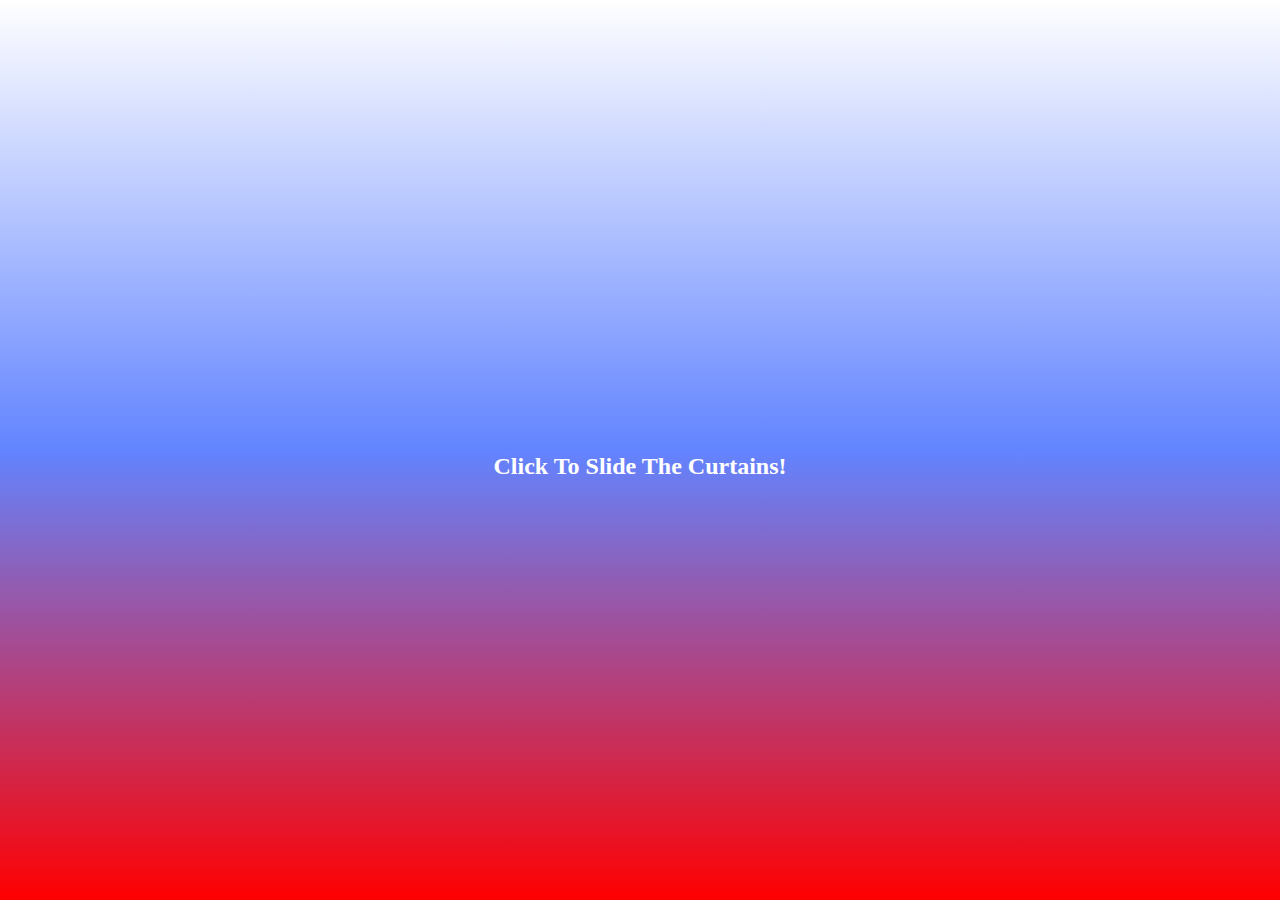
<file: Curtain  Effect/index.html>
<!DOCTYPE html>
<html lang="en">
  <head>
    <meta charset="UTF-8" />
    <meta name="viewport" content="width=device-width, initial-scale=1.0" />
    <title>Curtain Effect</title>
    <link rel="stylesheet" href="./style.css" />
  </head>
  <body>
    <div class="inner">
      <h1>This Is The Inner Division</h1>
    </div>

    <div class="curtain-container">
      <div class="left-curtain" id="leftCurtain"></div>
      <div class="right-curtain" id="rightCurtain"></div>
      <h1 class="curtain-heading" id="heading">Click To Slide The Curtains!</h1>
    </div>

    <script>
      const leftCurtain = document.getElementById("leftCurtain");
      const rightCurtain = document.getElementById("rightCurtain");
      const heading = document.getElementById("heading");

      function closeCurtains() {
        leftCurtain.classList.add("open");
        rightCurtain.classList.add("open");
        heading.style.display = "none";
      }

      function openCurtains() {
        leftCurtain.classList.remove("open");
        rightCurtain.classList.remove("open");
        heading.style.display = "block"; // Show the heading when curtains open
      }

      leftCurtain.addEventListener("click", closeCurtains);
      rightCurtain.addEventListener("click", closeCurtains);
      heading.addEventListener("click", closeCurtains);
    </script>
  </body>
</html>
</file>
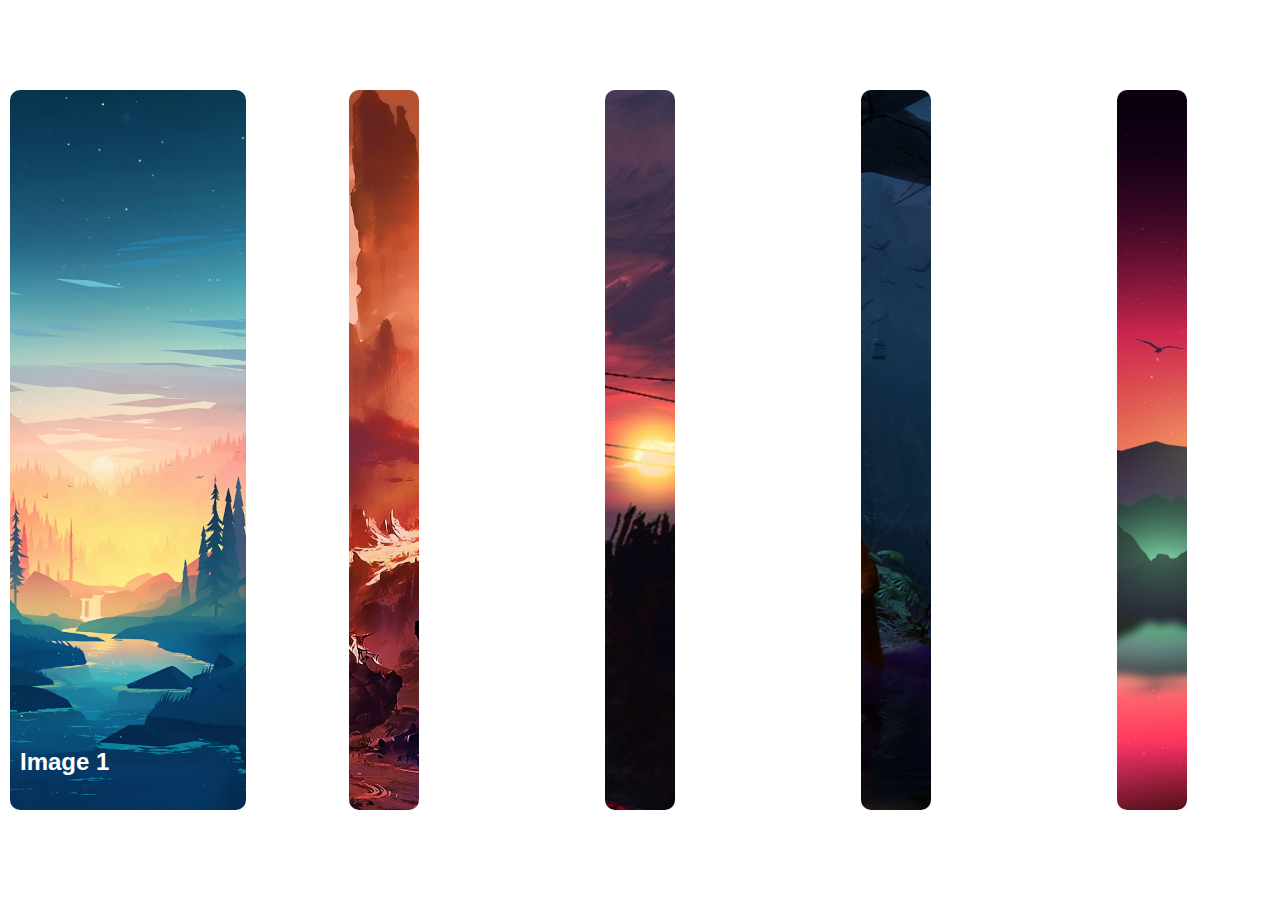
<file: Expanding Cards/index.html>
<!DOCTYPE html>
<html lang="en">
<head>
    <meta charset="UTF-8">
    <meta name="viewport" content="width=device-width, initial-scale=1.0">
    <title>Expanding Cards</title>
    <link rel="stylesheet" href="index.css">
    
</head>
<body>
    <div class="container">
        <div class="panel active" style="background-image: url('./images/1.jpg');">
            <h3>Image 1</h3>
        </div>
    </div>

    <div class="container">
        <div class="panel" style="background-image: url('./images/2.jpg');">
            <h3>Image 2</h3>
        </div>
    </div>

    <div class="container">
        <div class="panel" style="background-image: url('./images/3.jpg');">
            <h3>Image 3</h3>
        </div>
    </div>

    <div class="container">
        <div class="panel" style="background-image: url('./images/4.jpg');">
            <h3>Image 4</h3>
        </div>
    </div>

    <div class="container">
        <div class="panel" style="background-image: url('./images/5.jpg');">
            <h3>Image 5</h3>
        </div>
    </div>

    <script src="./index.js"></script>
</body>

</html>
</file>
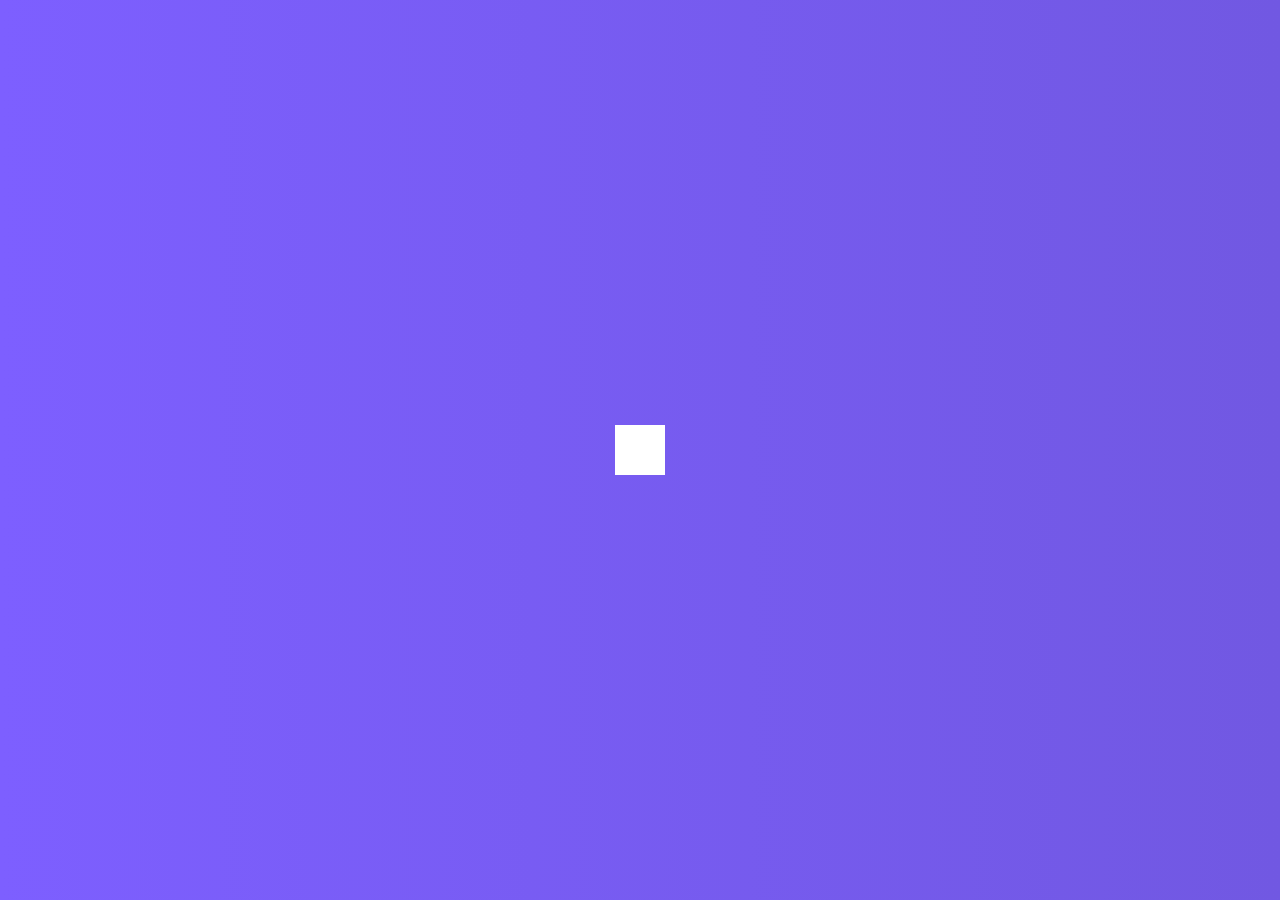
<file: Hidden Search Widget/index.html>
<!DOCTYPE html>
<html lang="en">
<head>
    <meta charset="UTF-8">
    <meta name="viewport" content="width=device-width, initial-scale=1.0">
    <title>Hidden Search Widget</title>
    <link rel="stylesheet" href="https://cdnjs.cloudflare.com/ajax/libs/font-awesome/6.4.0/css/all.min.css" integrity="sha512-iecdLmaskl7CVkqkXNQ/ZH/XLlvWZOJyj7Yy7tcenmpD1ypASozpmT/E0iPtmFIB46ZmdtAc9eNBvH0H/ZpiBw==" 
        crossorigin="anonymous" 
        referrerpolicy="no-referrer" />
    
    <link rel="stylesheet" href="./style.css">
</head>
<body>
    <div class="search ">
        <input type="text" class="input" placeholder="Search..">
        <button class="btn">
            
            <i class="fa-solid fa-magnifying-glass"></i>
        </button>
        </div>
   
<script>
    const search=document.querySelector(".search")
    const btn=document.querySelector(".btn")
    const input=document.querySelector(".input")


btn.addEventListener("click",()=>{
    search.classList.toggle("active")
    input.focus()

})
</script>
</body>


</html>
</file>
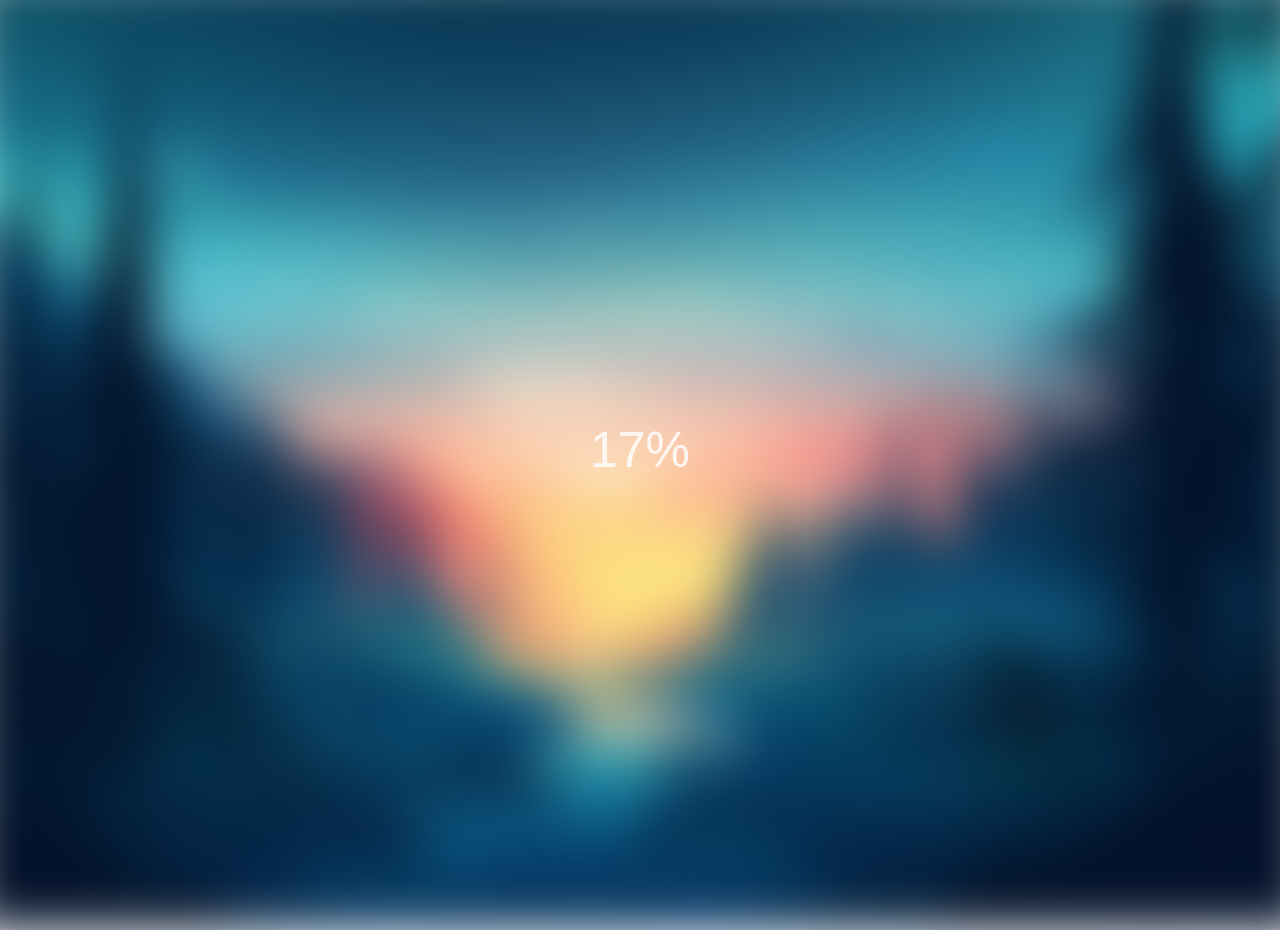
<file: Loader/index.html>
<!DOCTYPE html>
<html lang="en">
  <head>
    <meta charset="UTF-8" />
    <meta name="viewport" content="width=device-width, initial-scale=1.0" />
    <title>Blurry Loading</title>
    <link
      rel="stylesheet"
      href="https://cdnjs.cloudflare.com/ajax/libs/font-awesome/6.4.0/css/all.min.css"
      integrity="sha512-iecdLmaskl7CVkqkXNQ/ZH/XLlvWZOJyj7Yy7tcenmpD1ypASozpmT/E0iPtmFIB46ZmdtAc9eNBvH0H/ZpiBw=="
      crossorigin="anonymous"
      referrerpolicy="no-referrer"
    />

    <link rel="stylesheet" href="./style.css" />
  </head>
  <body>
    <section class="bg"></section>
    <div class="left"></div>
    <div class="right"></div>
    <div class="loading-text">0%</div>

    <script src="./script.js"></script>
  </body>
</html>
</file>
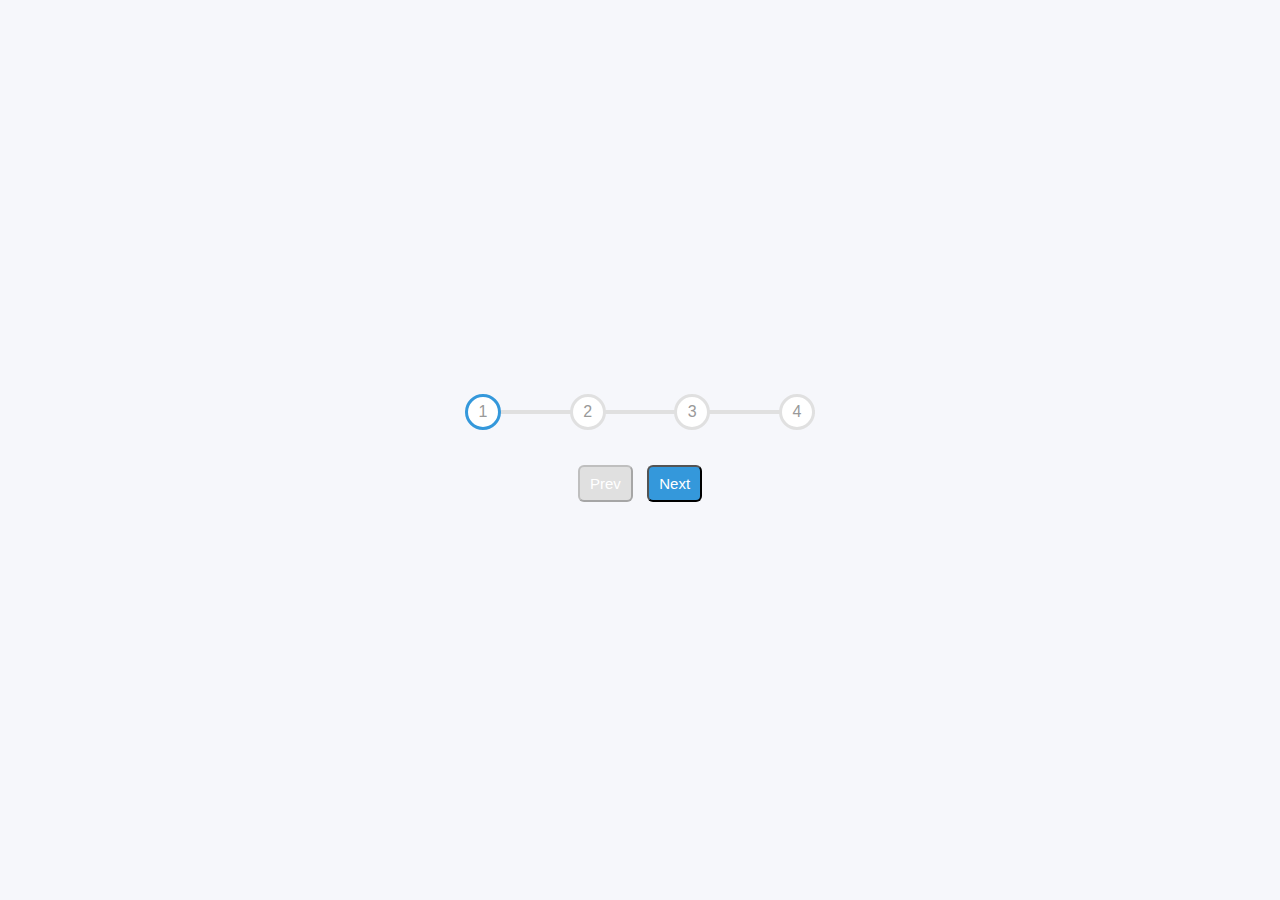
<file: Progess Steps/index.html>
<!DOCTYPE html>
<html lang="en">
<head>
    <meta charset="UTF-8">
    <meta name="viewport" content="width=device-width, initial-scale=1.0">
    <title>Progess Steps</title>
    <link rel="stylesheet" href="./style.css">
</head>
<body>
    <div class="container">
        <div class="progress-container">
            <div class="progress" id="progress"></div>
            <div class="circle active">1</div>
            <div class="circle">2</div>
            <div class="circle">3</div>
            <div class="circle">4</div>
        </div>

        <button class="btn" id="prev" disabled>Prev</button>
        <button class="btn" id="next" >Next</button>
    </div>
   
<script src="./script.js"></script>
</body>


</html>
</file>
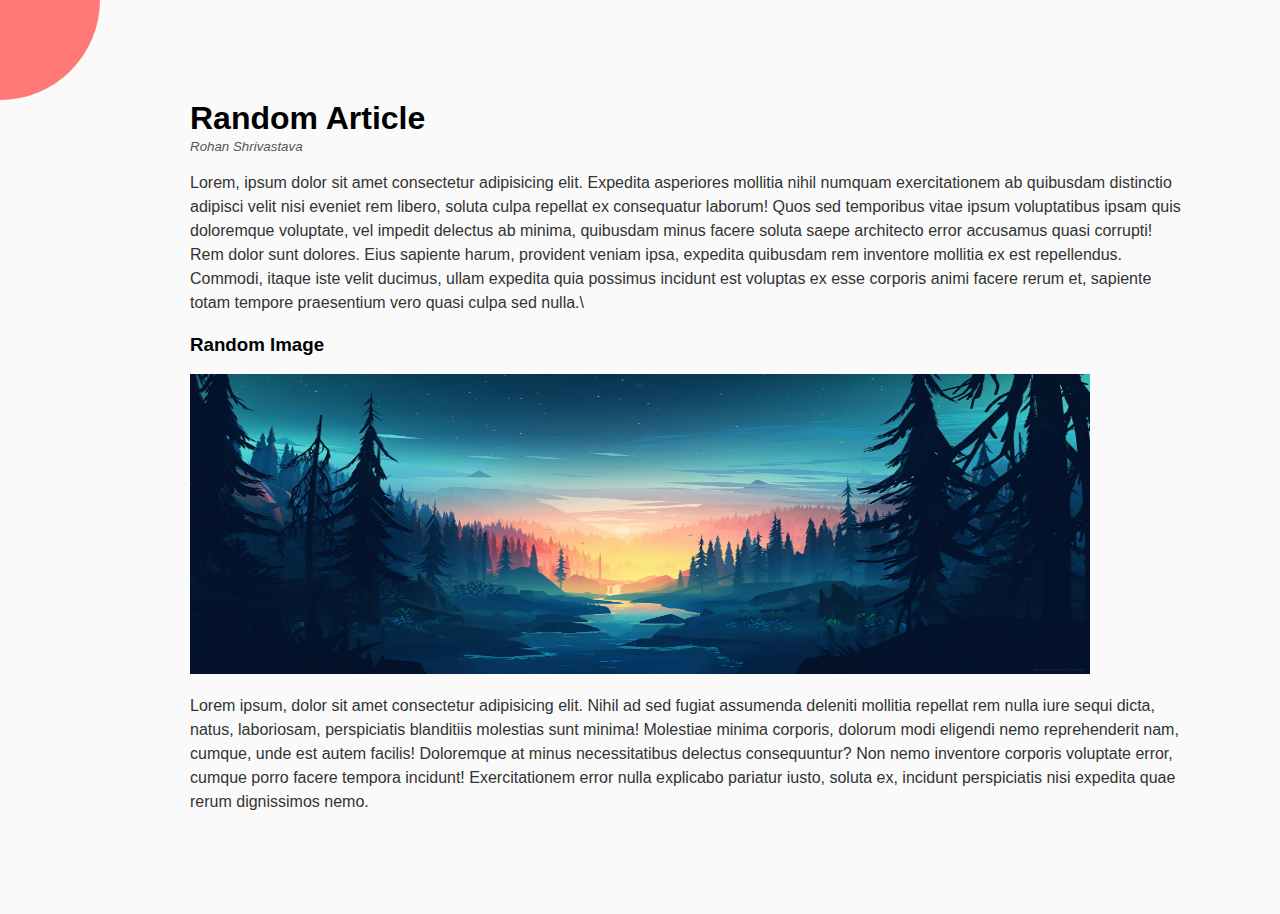
<file: Rotating Navigation/index.html>
<!DOCTYPE html>
<html lang="en">
<head>
    <meta charset="UTF-8">
    <meta name="viewport" content="width=device-width, initial-scale=1.0">
    <title>Rotating Navigation</title>
    <link rel="stylesheet" href="https://cdnjs.cloudflare.com/ajax/libs/font-awesome/6.4.0/css/all.min.css" integrity="sha512-iecdLmaskl7CVkqkXNQ/ZH/XLlvWZOJyj7Yy7tcenmpD1ypASozpmT/E0iPtmFIB46ZmdtAc9eNBvH0H/ZpiBw==" 
        crossorigin="anonymous" 
        referrerpolicy="no-referrer" />
    <link rel="stylesheet" href="./style.css">
</head>
<body>
    <div class="container ">
        <div class="circle-container">
            <div class="circle">
                <button id="close">
                    <i class="fas fa-times"></i>
                </button>
                <button id="open">
                    <i class="fas fa-bars"></i>
                </button>
            </div>
        </div>

        <div class="content">
            <h1>Random Article</h1>
            <small>Rohan Shrivastava</small>
            <p>Lorem, ipsum dolor sit amet consectetur adipisicing elit. Expedita asperiores mollitia nihil numquam exercitationem ab quibusdam distinctio adipisci velit nisi eveniet rem libero, soluta culpa repellat ex consequatur laborum! Quos sed temporibus vitae ipsum voluptatibus ipsam quis doloremque voluptate, vel impedit delectus ab minima, quibusdam minus facere soluta saepe architecto error accusamus quasi corrupti! Rem dolor sunt dolores. Eius sapiente harum, provident veniam ipsa, expedita quibusdam rem inventore mollitia ex est repellendus. Commodi, itaque iste velit ducimus, ullam expedita quia possimus incidunt est voluptas ex esse corporis animi facere rerum et, sapiente totam tempore praesentium vero quasi culpa sed nulla.\</p>
            
            <h3>Random Image</h3>
            <img src="./1.jpg" height="300px" width="90%">
            <p>Lorem ipsum, dolor sit amet consectetur adipisicing elit. Nihil ad sed fugiat assumenda deleniti mollitia repellat rem nulla iure sequi dicta, natus, laboriosam, perspiciatis blanditiis molestias sunt minima! Molestiae minima corporis, dolorum modi eligendi nemo reprehenderit nam, cumque, unde est autem facilis! Doloremque at minus necessitatibus delectus consequuntur? Non nemo inventore corporis voluptate error, cumque porro facere tempora incidunt! Exercitationem error nulla explicabo pariatur iusto, soluta ex, incidunt perspiciatis nisi expedita quae rerum dignissimos nemo.</p>
        </div>
        
    </div>

    <nav>
        <ul>
            <li><i class="fas fa-home"></i>Home</li>
            <li><i class="fas fa-user-alt"></i>About</li>
            <li><i class="fas fa-envelope"></i>Contact</li>
        </ul>
    </nav>
   
<script src="./script.js"></script>
</body>


</html>
</file>
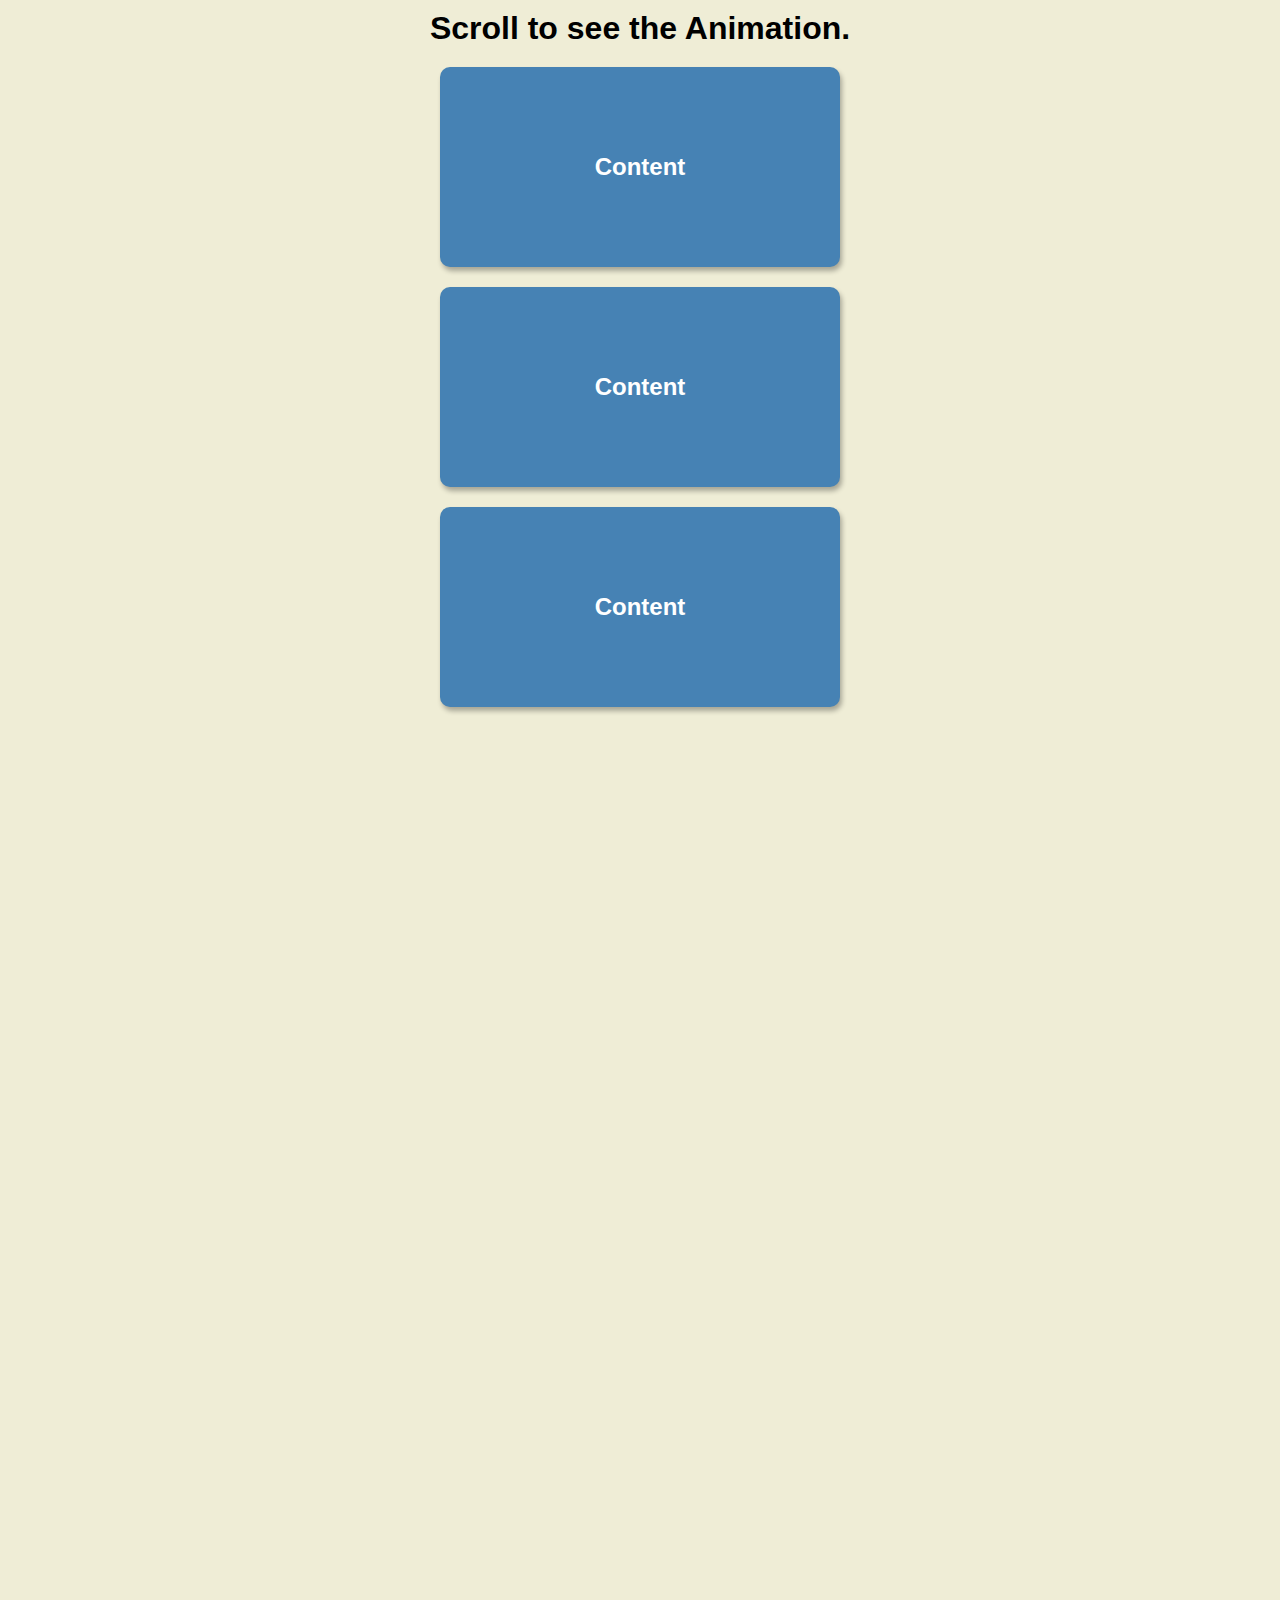
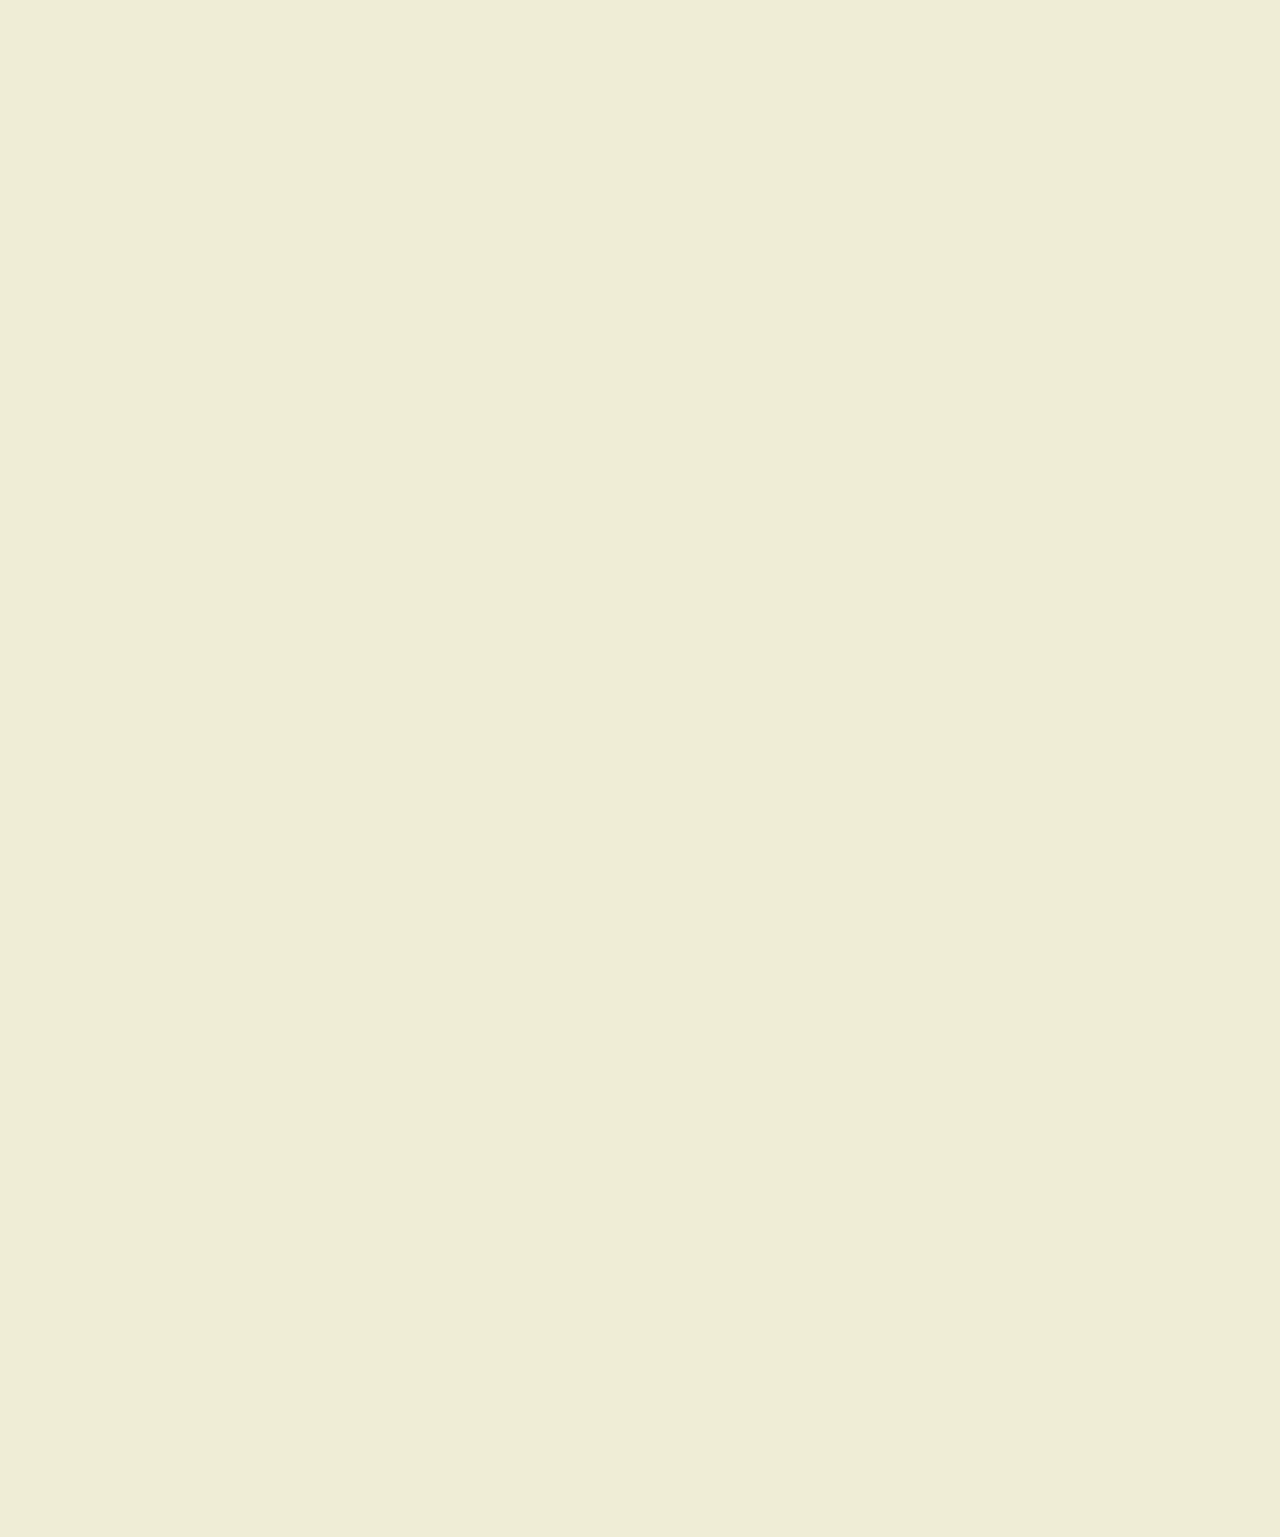
<file: Scroll Animation/index.html>
<!DOCTYPE html>
<html lang="en">
<head>
    <meta charset="UTF-8">
    <meta name="viewport" content="width=device-width, initial-scale=1.0">
    <title>Scroll Animation</title>
    <link rel="stylesheet" href="https://cdnjs.cloudflare.com/ajax/libs/font-awesome/6.4.0/css/all.min.css" integrity="sha512-iecdLmaskl7CVkqkXNQ/ZH/XLlvWZOJyj7Yy7tcenmpD1ypASozpmT/E0iPtmFIB46ZmdtAc9eNBvH0H/ZpiBw==" 
        crossorigin="anonymous" 
        referrerpolicy="no-referrer" />
    
    <link rel="stylesheet" href="./style.css">
</head>

<body>
    <h1>Scroll to see the Animation.</h1>
    <div class="box"><h2>Content</h2></div>
    <div class="box"><h2>Content</h2></div>
    <div class="box"><h2>Content</h2></div>
    <div class="box"><h2>Content</h2></div>
    <div class="box"><h2>Content</h2></div>
    <div class="box"><h2>Content</h2></div>
    <div class="box"><h2>Content</h2></div>
    <div class="box"><h2>Content</h2></div>
    <div class="box"><h2>Content</h2></div>
    <div class="box"><h2>Content</h2></div>
    <div class="box"><h2>Content</h2></div>
    <div class="box"><h2>Content</h2></div>
    <div class="box"><h2>Content</h2></div>
    <div class="box"><h2>Content</h2></div>

    <script src="./script.js"></script>
</body>
 

</html>
</file>
<file: Expanding Cards/index.css>
body{
    font-family: sans-serif;
    display: flex;
    align-items: center;
    justify-content: center;
    height: 100vh;
    overflow:hidden;
    margin:0;
}
.container{
    display:flex;
    width: 90vw;
    align-items: center;
    justify-content: center;
}

.panel{
    background-size: auto 100%;
    background-position: center;
    background-repeat: no-repeat;
    height: 80vh;
    border-radius: 10px;
    color: #fff;
    cursor: pointer;
    flex: 0.3;
    margin: 10px;
    position: relative;
    transition: flex 0.7s ease-in;
}

.panel h3{
    font-size: 24px;
    position: absolute;
    bottom: 10px;
    left: 10px;
    opacity: 0;

}

.panel.active{
    flex: 5;
}

.panel.active h3{
    opacity: 1;
    transition: opacity 0.3s ease-in 0.4s;
}

@media(max-width: 480px) {
    .container{
        width: 100vw;
    }

    .panel:nth-last-of-type(5),.panel:nth-last-of-type(4){
        display: none;
    }
    
}
</file>
<file: Hidden Search Widget/style.css>
body{
    background-image: linear-gradient(90deg,#7d5fff,#7158e2);
    font-family: sans-serif;
    display: flex;
    align-items: center;
    justify-content: center;
    overflow:hidden;
    margin:0;
    height: 100vh;
}

.search{
    position: relative;
    height: 50px;
}

.search .input{
    background-color: #fff;
    border: 0;
    font-size: 18px;
    padding: 15px;
    height: 20px;
    width: 20px;
    transition: width 0.3s ease;
}

.btn{
    background-color: #fff;
    border: 0;
    cursor: pointer;
    font-size: 24px;
    position: absolute;
    top: 0;
    right: 0;
    height: 50px;
    width: 50px;
    transition: transform 0.3s ease;
}



.btn:focus,
.input:focus{
    outline: none;
}

.search.active .input{
    width: 200px;
}

.search.active .btn{
    transform: rotateX(198px);
    
}
</file>
<file: Loader/style.css>
body {
  font-family: sans-serif;
  display: flex;
  align-items: center;
  justify-content: center;
  overflow: hidden;
  margin: 0;
  height: 100vh;
}

.bg {
  background: url(./1.jpg) no-repeat center center/cover;
  position: absolute;
  top: -30px;
  left: -30px;
  width: calc(100vw + 60px);
  height: calc(100vh + 60px);
  z-index: -1;
  filter: blur(0px);
}

.loading-text {
  font-size: 50px;
  color: #fff;
}
</file>
<file: Progess Steps/style.css>
:root{
    --line-border-fill:#3498db;
    --line-border-empty:#e0e0e0;
}

body{
    background-color: #f6f7fb;
    font-family: sans-serif;
    display: flex;
    align-items: center;
    justify-content: center;
    height: 100vh;
    overflow:hidden;
    margin:0;
}
.container{
    text-align: center;
}

.progress-container{
    display: flex;
    justify-content: space-between;
    position: relative;
    margin-bottom: 30px;
    max-width:100% ;
    width: 350px;
}

.progress-container:before{
    content: "";
    background-color: var(--line-border-empty);
    position: absolute;
    top: 50%;
    left: 0%;
    transform: translateY(-50%);
    height:4px;
    width: 100%;
    z-index: -1;
    transition: 0.4 ease;

}

.progress{
    background-color: var(--line-border-fill);
    position: absolute;
    top: 50%;
    left: 0%;
    transform: translateY(-50%);
    height:4px;
    width: 0%;
    z-index: -1;
    transition: 0.4 ease;

}

.circle{
    background-color: #fff;
    color: #999;
    border-radius: 50%;
    height: 30px;
    width: 30px;
    display: flex;
    align-items: center;
    justify-content: center;
    border: 3px solid var(--line-border-empty);
    transition: .4s ease;
}

.circle.active{
    border: 3px solid var(--line-border-fill);

}

.btn{
    color: #fff;
    border-radius: 6px;
    cursor: pointer;
    background-color: var(--line-border-fill);
    padding: 8px 10px;
    margin: 5px;
    font-size: 15px;

}
.btn:active{
    transform: scale(0.98);
}

.btn:focus{
    outline: 0;
}

.btn:disabled{
    background-color: var(--line-border-empty);
    cursor: not-allowed;
}
</file>
<file: Rotating Navigation/style.css>
body{
    background-color: #333;
    font-family: sans-serif;

    overflow-x:hidden;
    margin:0;
}

.container{
    background-color: #fafafa;
    transform-origin: top left;
    transition:transform 0.5s linear;
    width:100vw;
    
    padding: 50px;
}

.container.show-nav{
    transform: rotate(-20deg);
}

.container.show-nav .circle{
    transform: rotate(-70deg);
}


.container.show-nav + nav li{
    transform: translateX(0);
    transition-delay: 0.3s;
}

.circle-container{
    position: fixed;
    top: -100px;
    left: -100px;
}

.circle{
    background-color: #ff7979;
    height: 200px;
    width: 200px;
    border-radius: 50%;
    position: relative;
    transition: transform 0.5s linear;
}



.circle button{
    position:absolute;
    top: 50%;
    left: 50%;
    height: 10px;
    background: transparent;
    border: 0;
    font-size: 26px;
    color:#fff;
}

.circle button:focus{
    outline: none;

}

.circle button#open{
    left: 60%;
    top: 60%;
}

.circle button#close{
    top: 60%;
    right: 60%;
    transform: rotate(90deg);
    transform-origin: top left;
}

.content img{
    max-width: 100%;
}

.content{
    max-width: 1000px;
    margin: 50px auto;
}
.content h1{
    margin: 0%;

}

.content small{
    color: #555;
    font-style: italic;
}

.content p{
    color: #333;
    line-height: 1.5;
}

nav{
    position: fixed;
    bottom: 0%;
    left: 0%;
    z-index: 100;
}

nav ul{
    list-style-type: none;
    padding: 30px;
}

nav ul li{
    text-transform: uppercase;
    color: #fff;
    margin: 40px 0;
    transform: translateX(-100%);
    transition: transform 0.4s ease-in ;
}

nav ul li i{
    font-size: 20px;
    margin-right: 10px;
}

nav ul li + li{
    margin-left: 15px;
    transform: translateX(-150%);
}

nav ul li + li + li{
    margin-left: 30px;
    transform: translateX(-200%);
}
</file>
<file: Scroll Animation/style.css>
body{
    background-color: #efedd6;
    font-family: sans-serif;
    display: flex;
    flex-direction: column;
    align-items: center;
    justify-content: center;
    margin:0;
    overflow-x: hidden;
  
}

h1{
    margin: 10px;
}

.box{
    background-color: steelblue;
    color: #fff;
    display: flex;
    align-items: center;
    justify-content: center;
    width:400px;
    height: 200px;
    margin: 10px;
    border-radius: 10px;
    box-shadow: 2px 4px 5px rgba(0,0,0,0.3);
    transform: translateX(300%);
    transition:transform 0.4s ease;
}

.box:nth-last-of-type(even){
    transform: translateX(-300%);
}

.box.show{
    transform:translateX(0) ; 
}
</file>
<file: Curtain  Effect/style.css>
/* Reset default margin and padding on the body */
body {
  margin: 0;
  padding: 0;
  overflow-x: hidden;
}

/* Styles for the full viewport inner division */
.inner {
  width: 100vw;
  height: 100vh;
  background-color: #00dbde;
  background-image: linear-gradient(90deg, #00dbde 0%, #fc00ff 100%);
  display: flex;
  justify-content: center;
  align-items: center;
  margin: 0;
  position: fixed; /* Fix the inner division in place */
  top: 0;
  left: 0;
}

/* Styles for the curtain container */
.curtain-container {
  position: absolute;
  top: 0;
  left: 0;
  width: 100vw;
  height: 100vh;
}

/* Styles for the left curtain */
.left-curtain {
  width: 50vw;
  height: 100vh;
  position: absolute;
  top: 0;
  left: 0;
  background-color: #ffffff;
  background-image: linear-gradient(
    180deg,
    #ffffff 0%,
    #6284ff 50%,
    #ff0000 100%
  );
  transition: transform 0.5s ease; /* Add transition for smooth movement */
  z-index: 1; /* Ensure the curtain appears on top of the inner division */
}

/* Styles for the right curtain */
.right-curtain {
  width: 50vw;
  height: 100vh;
  position: absolute;
  top: 0;
  right: 0;
  background-color: #ffffff;
  background-image: linear-gradient(
    180deg,
    #ffffff 0%,
    #6284ff 50%,
    #ff0000 100%
  );
  transition: transform 0.5s ease; /* Add transition for smooth movement */
  z-index: 1; /* Ensure the curtain appears on top of the inner division */
}

/* Open the curtains by adding the "open" class */
.left-curtain.open {
  transform: translateX(-100%);
}

.right-curtain.open {
  transform: translateX(100%);
}

.curtain-heading {
  text-align: center;
  position: absolute;
  top: 50%;
  left: 50%;
  transform: translate(-50%, -50%);
  z-index: 2;
  font-size: 24px;
  color: #fff;
}
</file>
